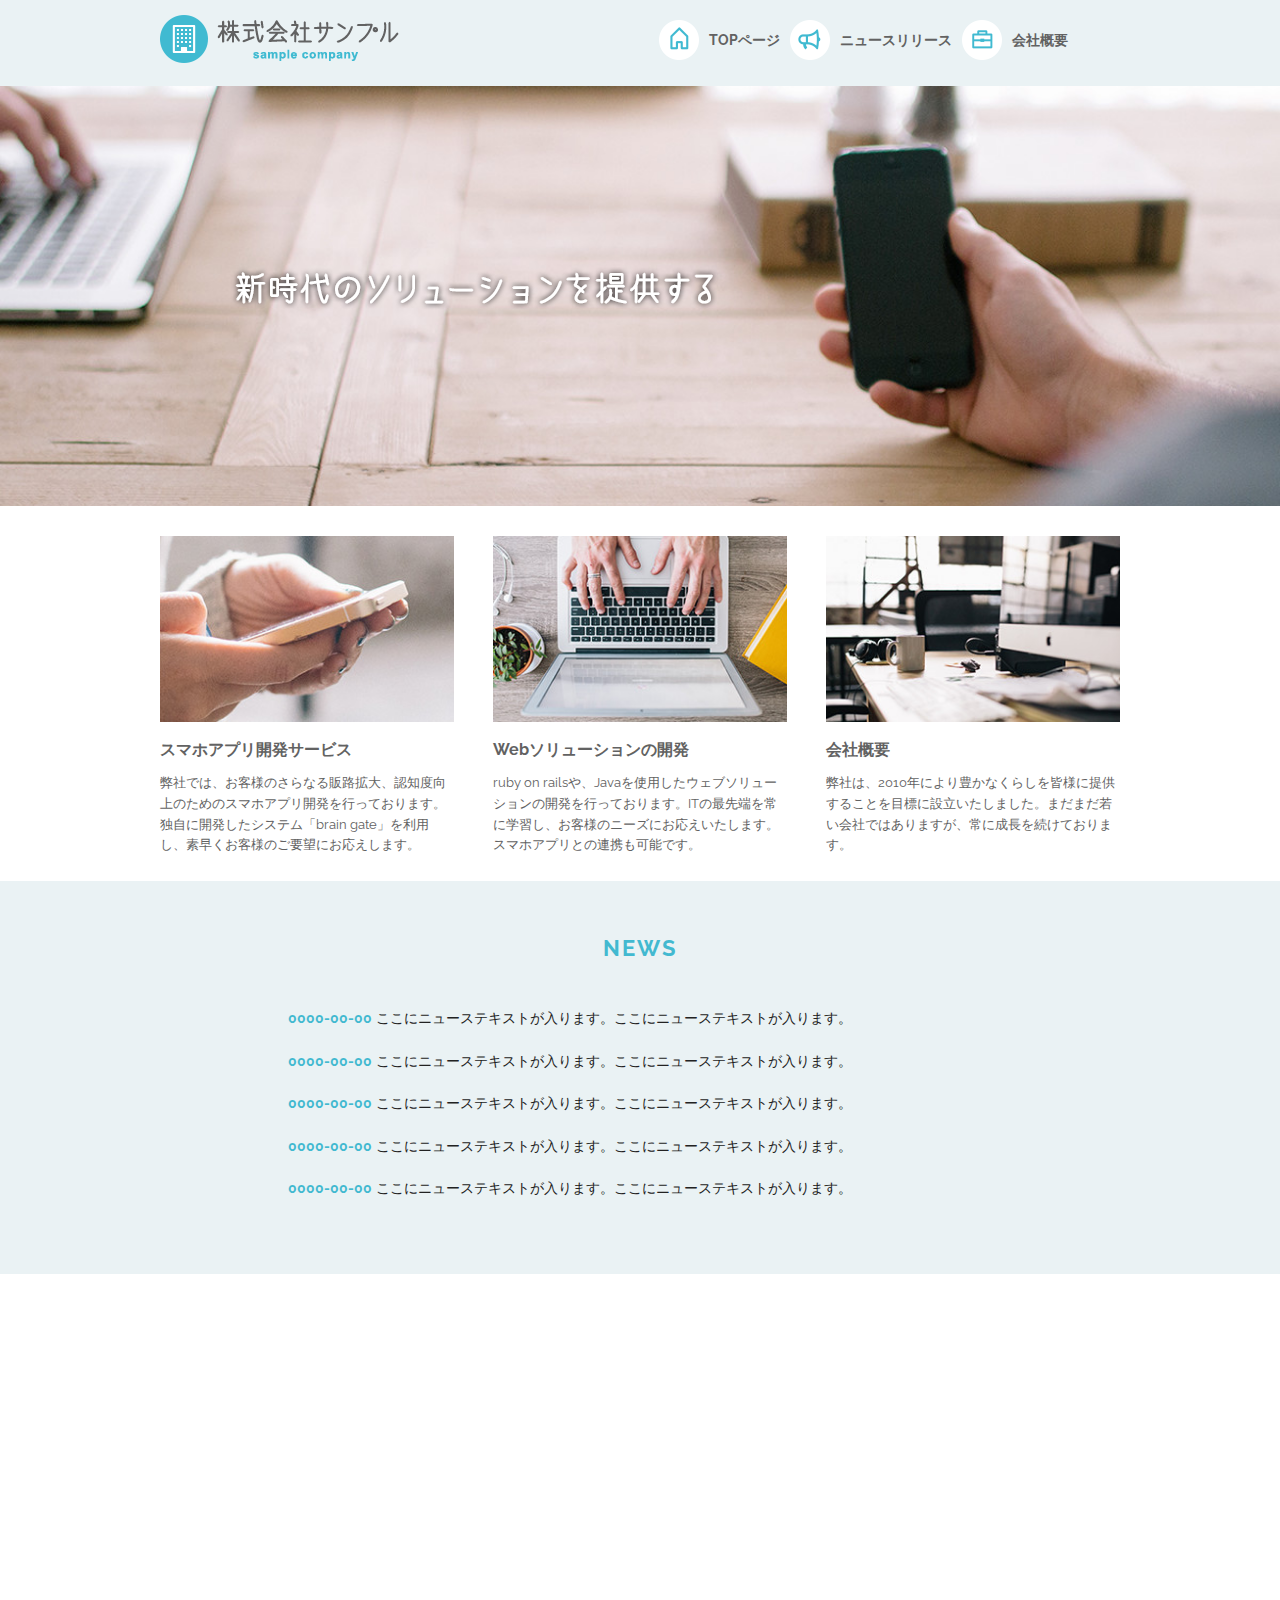
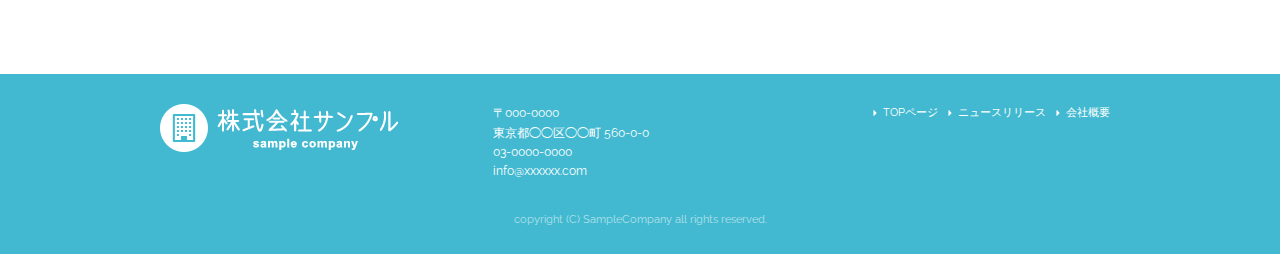
<file: index.html>
<!DOCTYPE html>
<html lang="ja">
<head>

  <!-- Basic Page Needs
  –––––––––––––––––––––––––––––––––––––––––––––––––– -->
  <meta charset="utf-8">
  <title>株式会社サンプル</title>
  <meta name="description" content="">
  <meta name="author" content="">

  <!-- Mobile Specific Metas
  –––––––––––––––––––––––––––––––––––––––––––––––––– -->
  <meta name="viewport" content="width=device-width, initial-scale=1">

  <!-- FONT
  –––––––––––––––––––––––––––––––––––––––––––––––––– -->
  <link href="//fonts.googleapis.com/css?family=Raleway:400,300,600" rel="stylesheet" type="text/css">

  <!-- CSS
  –––––––––––––––––––––––––––––––––––––––––––––––––– -->
  <link rel="stylesheet" href="css/normalize.css">
  <link rel="stylesheet" href="css/skeleton.css">
  <link rel="stylesheet" href="css/sample.css">

  <!-- Favicon
  –––––––––––––––––––––––––––––––––––––––––––––––––– -->
  <link rel="icon" type="image/png" href="images/favicon.png">

</head>
<body>

  <!-- Primary Page Layout
  –––––––––––––––––––––––––––––––––––––––––––––––––– -->
<header>
  <div id="header_in" class="container">
    <div class="row">
      <div class="six columns logo">

        <h1><a href="index.html"><img class="u-max-full-width" src="images/top/logo.png" alt="株式会社サンプル" srcset="images/top/logo@2x.png 2x" /></a></h1>

      </div>
      <div class="six columns navi">

        <div class="sp_navi">
          <img id="sp_navi_btn" class="u-max-full-width" src="images/top/sp_navi.png" alt="sp_navi" srcset="images/top/sp_navi@2x.png 2x" />

          <ul class="sp_navi_li">
            <li><a href="index.html">TOPページ</a></li>
            <li><a href="news.html">ニュースリリース</a></li>
            <li><a href="company.html">会社概要</a></li>
          </ul>
        </div>
        <!-- sp_navi -->

        <div class="pc_navi">

          <ul class="pc_navi_li">
            <li class="navi_toppage"><a href="index.html">TOPページ</a></li>
            <li class="navi_news"><a href="news.html">ニュースリリース</a></li>
            <li class="navi_company"><a href="company.html">会社概要</a></li>
          </ul>

        </div>
        <!-- pc_navi -->

      </div>
    </div>
    <!-- row -->
  </div>
  <!-- header_in -->
</header>


<div id="cover_area">
  <div class="container">

    <div class="row">
      <div class="twelve columns">

        <img class="u-max-full-width" src="images/top/cover_read.png" alt="新時代のソリューションを提供する" srcset="images/top/cover_read@2x.png 2x" />

      </div>
    </div>

  </div>
</div>
<!-- #cover -->



<div id="service_area">

  <div class="container">
    <div class="row">

      <div class="four columns">

        <img class="u-max-full-width" src="images/top/service_01.jpg" alt="スマホアプリ開発サービス" srcset="images/top/service_01@2x.jpg 2x" />

        <div class="service_title">スマホアプリ開発サービス</div>
        <p>弊社では、お客様のさらなる販路拡大、認知度向上のためのスマホアプリ開発を行っております。独自に開発したシステム「brain gate」を利用し、素早くお客様のご要望にお応えします。</p>

      </div><!-- column -->
      <div class="four columns">

        <img class="u-max-full-width" src="images/top/service_02.jpg" alt="Webソリューションの開発" srcset="images/top/service_02@2x.jpg 2x" />

        <div class="service_title">Webソリューションの開発</div>
        <p>ruby on railsや、Javaを使用したウェブソリューションの開発を行っております。ITの最先端を常に学習し、お客様のニーズにお応えいたします。スマホアプリとの連携も可能です。</p>

      </div><!-- column -->
      <div class="four columns">

        <img class="u-max-full-width" src="images/top/service_03.jpg" alt="会社概要" srcset="images/top/service_03@2x.jpg 2x" />

        <div class="service_title">会社概要</div>
        <p>弊社は、2010年により豊かなくらしを皆様に提供することを目標に設立いたしました。まだまだ若い会社ではありますが、常に成長を続けております。</p>

      </div><!-- column -->

    </div>
  </div>

</div>
<!-- #service_area -->

<div id="news_area">

  <div class="container">
    <div class="row">

      <div class="twelve columns">

        <div class="news_title">NEWS</div>

        <ul class="news_lists">
          <li><span>0000-00-00</span> ここにニューステキストが入ります。ここにニューステキストが入ります。</li>
          <li><span>0000-00-00</span> ここにニューステキストが入ります。ここにニューステキストが入ります。</li>
          <li><span>0000-00-00</span> ここにニューステキストが入ります。ここにニューステキストが入ります。</li>
          <li><span>0000-00-00</span> ここにニューステキストが入ります。ここにニューステキストが入ります。</li>
          <li><span>0000-00-00</span> ここにニューステキストが入ります。ここにニューステキストが入ります。</li>
        </ul>

      </div>

    </div>
  </div>

</div>
<!-- #news_area -->

<div id="googlemap_area">


  <script src="http://maps.google.com/maps/api/js?sensor=true"></script>
  <script type="text/javascript">
  function googleMap() {
  var latlng = new google.maps.LatLng(35.6694293,139.7189323);/* 座標 */
  var myOptions = {
  zoom: 16, /*拡大比率*/
  center: latlng,
  scrollwheel: false,
  disableDoubleClickZoom: true,
  draggable: false,
  mapTypeControlOptions: { mapTypeIds: ['style', google.maps.MapTypeId.ROADMAP] }
  };
  var map = new google.maps.Map(document.getElementById('map1'), myOptions);
  /*アイコン設定*/
  var icon = new google.maps.MarkerImage('images/top/pin.png',/*画像url*/
  new google.maps.Size(48,56),/*アイコンサイズ*/
  new google.maps.Point(0,0)/*アイコン位置*/
  );
  var markerOptions = {
  position: latlng,
  map: map,
  icon: icon,
  title: '株式会社サンプル',/*タイトル*/
  animation: google.maps.Animation.DROP/*アニメーション*/
  };
  var marker = new google.maps.Marker(markerOptions);
  /*取得スタイルの貼り付け*/
  var styleOptions = [
  {
  "stylers": [
  { "hue": '#eaf2f4' }
  ]
  }
  ];
  var styledMapOptions = { name: '株式会社サンプル' }/*地図右上のタイトル*/
  var sampleType = new google.maps.StyledMapType(styleOptions, styledMapOptions);
  map.mapTypes.set('style', sampleType);
  map.setMapTypeId('style');
  };
  google.maps.event.addDomListener(window, 'load', function() {
  googleMap();
  });
  </script>
  <div id="map1" style="width:100%; height:400px; margin:0 auto;"></div>


</div>
<!-- #googlemap_area -->

<footer>
  <div class="container">
    <div class="row">
      <div class="four columns sp">
        <img class="u-max-full-width" src="images/top/footer_logo.png" alt="株式会社サンプル" srcset="images/top/footer_logo@2x.png 2x" />
      </div>
      <!-- columns -->
      <div class="four columns foot_address sp">
        〒000-0000<br />
        東京都◯◯区◯◯町 560-0-0<br />
        03-0000-0000<br />
        info@xxxxxx.com
      </div>
      <!-- columns -->
      <div class="four columns">
        <ul class="foot_navi">
          <li><a href="">TOPページ</a></li>
          <li><a href="">ニュースリリース</a></li>
          <li><a href="">会社概要</a></li>
        </ul>
      </div>
      <!-- columns -->
    </div>
    <!-- row -->

    <div class="row">
      <div class="twelve columns sp">
        <p class="copy">copyright (C) SampleCompany all rights reserved.</p>
      </div>
      <!-- columns -->
    </div>
    <!-- row -->
  </div>
</footer>
<!-- //footer -->


<!-- End Document
  –––––––––––––––––––––––––––––––––––––––––––––––––– -->

<script type="text/javascript" src="//ajax.googleapis.com/ajax/libs/jquery/1.10.2/jquery.min.js"></script>

<script>
  $(function(){

    $(document).ready(function(){

      $("#sp_navi_btn").click(function () {
        $(this).next().slideToggle();
      });

    });

  });
</script>


</body>
</html>
</file>
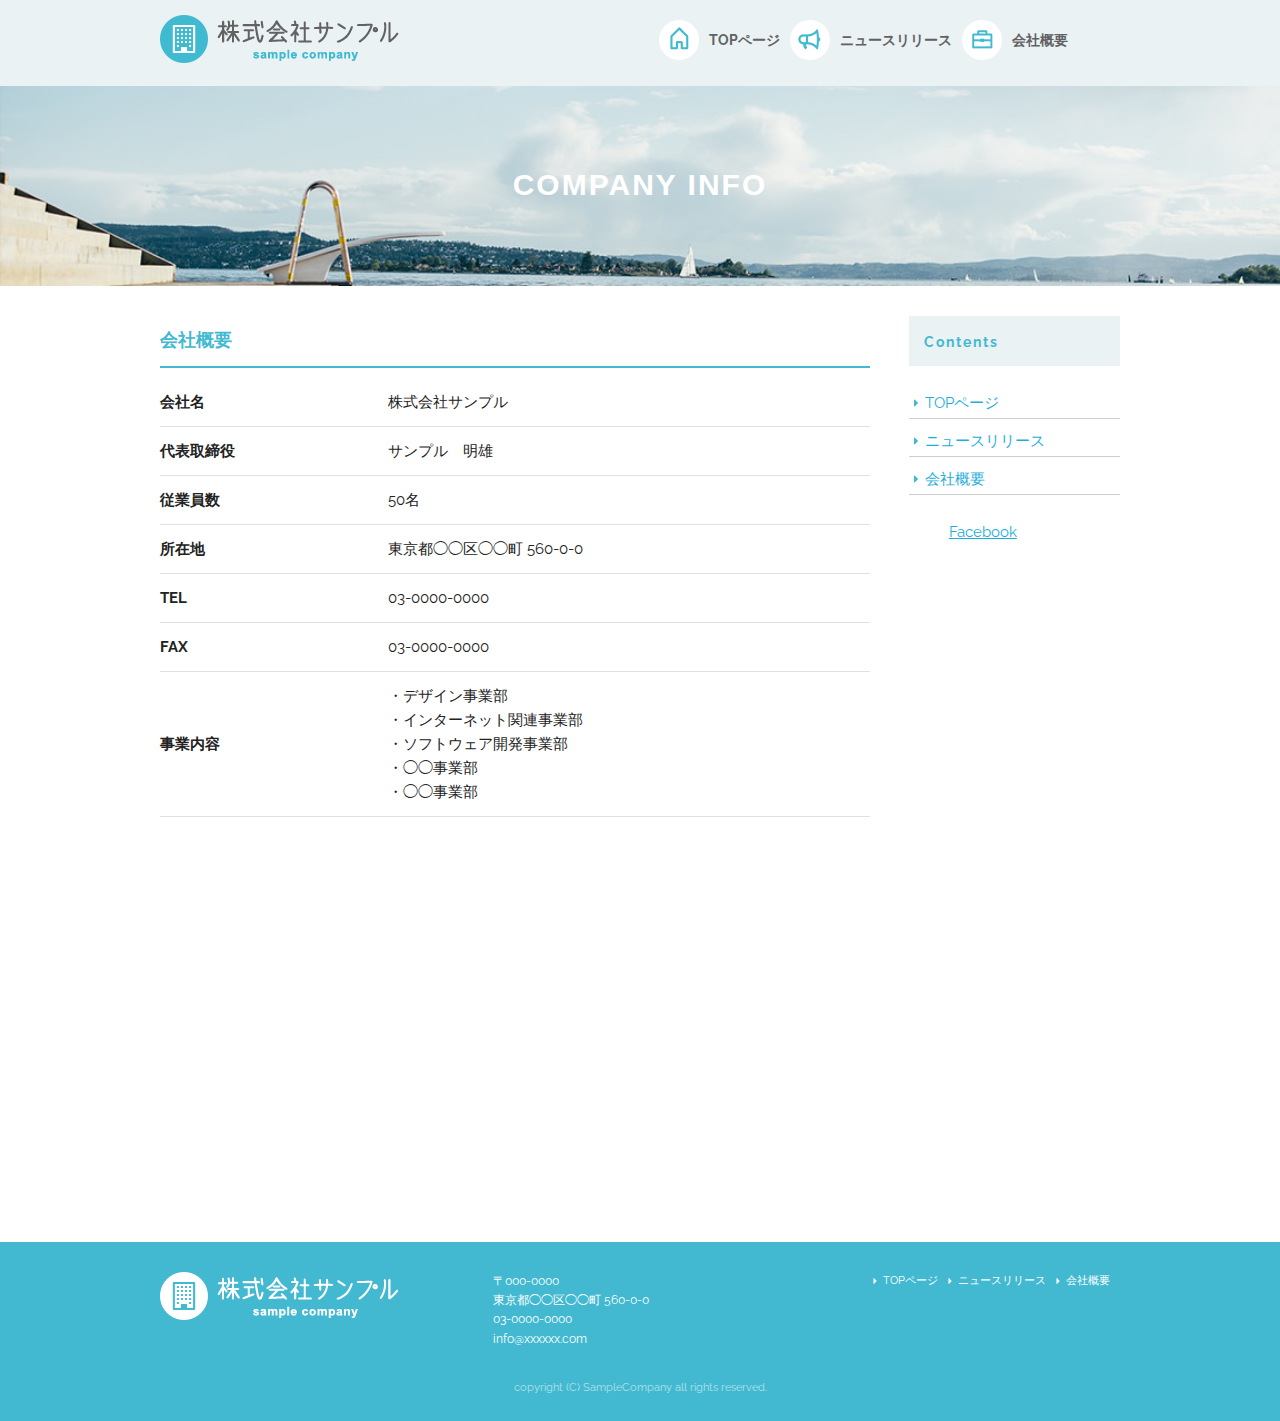
<file: company.html>
<!DOCTYPE html>
<html lang="ja">
<head>

  <!-- Basic Page Needs
  –––––––––––––––––––––––––––––––––––––––––––––––––– -->
  <meta charset="utf-8">
  <title>株式会社サンプル</title>
  <meta name="description" content="">
  <meta name="author" content="">

  <!-- Mobile Specific Metas
  –––––––––––––––––––––––––––––––––––––––––––––––––– -->
  <meta name="viewport" content="width=device-width, initial-scale=1">

  <!-- FONT
  –––––––––––––––––––––––––––––––––––––––––––––––––– -->
  <link href="//fonts.googleapis.com/css?family=Raleway:400,300,600" rel="stylesheet" type="text/css">

  <!-- CSS
  –––––––––––––––––––––––––––––––––––––––––––––––––– -->
  <link rel="stylesheet" href="css/normalize.css">
  <link rel="stylesheet" href="css/skeleton.css">
  <link rel="stylesheet" href="css/sample.css">

  <!-- Favicon
  –––––––––––––––––––––––––––––––––––––––––––––––––– -->
  <link rel="icon" type="image/png" href="images/favicon.png">

</head>
<body>

<div id="fb-root"></div>
<script>(function(d, s, id) {
  var js, fjs = d.getElementsByTagName(s)[0];
  if (d.getElementById(id)) return;
  js = d.createElement(s); js.id = id;
  js.src = "//connect.facebook.net/ja_JP/sdk.js#xfbml=1&version=v2.6";
  fjs.parentNode.insertBefore(js, fjs);
}(document, 'script', 'facebook-jssdk'));</script>




  <!-- Primary Page Layout
  –––––––––––––––––––––––––––––––––––––––––––––––––– -->
<header>
  <div id="header_in" class="container">
    <div class="row">
      <div class="six columns logo">

        <h1><a href="index.html"><img class="u-max-full-width" src="images/top/logo.png" alt="株式会社サンプル" srcset="images/top/logo@2x.png 2x" /></a></h1>

      </div>
      <div class="six columns navi">

        <div class="sp_navi">
          <img id="sp_navi_btn" class="u-max-full-width" src="images/top/sp_navi.png" alt="sp_navi" srcset="images/top/sp_navi@2x.png 2x" />

          <ul class="sp_navi_li">
            <li><a href="index.html">TOPページ</a></li>
            <li><a href="news.html">ニュースリリース</a></li>
            <li><a href="company.html">会社概要</a></li>
          </ul>
        </div>
        <!-- sp_navi -->

        <div class="pc_navi">

          <ul class="pc_navi_li">
            <li class="navi_toppage"><a href="index.html">TOPページ</a></li>
            <li class="navi_news"><a href="news.html">ニュースリリース</a></li>
            <li class="navi_company"><a href="company.html">会社概要</a></li>
          </ul>

        </div>
        <!-- pc_navi -->

      </div>
    </div>
    <!-- row -->
  </div>
  <!-- header_in -->
</header>
<article>
<!--sub cover-->

<div id="sub_cover_area">
  <div class="container">

    <div class="row">
      <div class="twelve columns">
       <h2>COMPANY INFO</h2>
      </div>
    </div>

  </div>
</div>
<!-- #sub cover -->


<!-- second_page_area -->
<div id="second_page_area">

  <div class="container">
    <div class="row">

      <div class="nine columns">

        <div class="section">

        <div class="section_title">会社概要</div>
        
            <table class="u-full-width">
              <tr>
                <th>会社名</th>
                <td>株式会社サンプル</td>
              </tr>
              <tr>
                <th>代表取締役</th>
                <td>サンプル　明雄</td>
              </tr>
              <tr>
                <th>従業員数</th>
                <td>50名</td>
              </tr>
              <tr>
                <th>所在地</th>
                <td>東京都◯◯区◯◯町 560-0-0</td>
              </tr>
              <tr>
                <th>TEL</th>
                <td>03-0000-0000</td>
              </tr>
              <tr>
                <th>FAX</th>
                <td>03-0000-0000</td>
              </tr>
              <tr>
                <th>事業内容</th>
                <td>
                  ・デザイン事業部<br />
                  ・インターネット関連事業部<br />
                  ・ソフトウェア開発事業部<br />
                  ・◯◯事業部<br />
                  ・◯◯事業部
                </td>
              </tr>
            </table>
        
      </div><!-- section -->
      </div><!-- column -->
      
    
     <div class="three columns">

        <div class="side_menu"><p>Contents</p>

        <ul class="side_lists">
          <li><a href="index.html">TOPページ</a></li>
          <li><a href="news.html">ニュースリリース</a></li>
          <li><a href="company.html">会社概要</a></li>

        </ul>
       </div>

      
      <div class="facebook_area">
        
<div class="fb-page" data-href="https://www.facebook.com/facebook" data-tabs="timeline" data-small-header="false" data-adapt-container-width="true" data-hide-cover="false" data-show-facepile="true"><div class="fb-xfbml-parse-ignore"><blockquote cite="https://www.facebook.com/facebook"><a href="https://www.facebook.com/facebook">Facebook</a></blockquote></div></div>        


        
      </div>










      </div>



    </div>
  </div>

</div>
</article>
<!-- #news_area -->

<div id="googlemap_area">


  <script src="http://maps.google.com/maps/api/js?sensor=true"></script>
  <script type="text/javascript">
  function googleMap() {
  var latlng = new google.maps.LatLng(35.6694293,139.7189323);/* 座標 */
  var myOptions = {
  zoom: 16, /*拡大比率*/
  center: latlng,
  scrollwheel: false,
  disableDoubleClickZoom: true,
  draggable: false,
  mapTypeControlOptions: { mapTypeIds: ['style', google.maps.MapTypeId.ROADMAP] }
  };
  var map = new google.maps.Map(document.getElementById('map1'), myOptions);
  /*アイコン設定*/
  var icon = new google.maps.MarkerImage('images/top/pin.png',/*画像url*/
  new google.maps.Size(48,56),/*アイコンサイズ*/
  new google.maps.Point(0,0)/*アイコン位置*/
  );
  var markerOptions = {
  position: latlng,
  map: map,
  icon: icon,
  title: '株式会社サンプル',/*タイトル*/
  animation: google.maps.Animation.DROP/*アニメーション*/
  };
  var marker = new google.maps.Marker(markerOptions);
  /*取得スタイルの貼り付け*/
  var styleOptions = [
  {
  "stylers": [
  { "hue": '#eaf2f4' }
  ]
  }
  ];
  var styledMapOptions = { name: '株式会社サンプル' }/*地図右上のタイトル*/
  var sampleType = new google.maps.StyledMapType(styleOptions, styledMapOptions);
  map.mapTypes.set('style', sampleType);
  map.setMapTypeId('style');
  };
  google.maps.event.addDomListener(window, 'load', function() {
  googleMap();
  });
  </script>
  <div id="map1" style="width:100%; height:400px; margin:0 auto;"></div>


</div>
<!-- #googlemap_area -->

<footer>
  <div class="container">
    <div class="row">
      <div class="four columns sp">
        <img class="u-max-full-width" src="images/top/footer_logo.png" alt="株式会社サンプル" srcset="images/top/footer_logo@2x.png 2x" />
      </div>
      <!-- columns -->
      <div class="four columns foot_address sp">
        〒000-0000<br />
        東京都◯◯区◯◯町 560-0-0<br />
        03-0000-0000<br />
        info@xxxxxx.com
      </div>
      <!-- columns -->
      <div class="four columns">
        <ul class="foot_navi">
          <li><a href="">TOPページ</a></li>
          <li><a href="">ニュースリリース</a></li>
          <li><a href="">会社概要</a></li>
        </ul>
      </div>
      <!-- columns -->
    </div>
    <!-- row -->

    <div class="row">
      <div class="twelve columns sp">
        <p class="copy">copyright (C) SampleCompany all rights reserved.</p>
      </div>
      <!-- columns -->
    </div>
    <!-- row -->
  </div>
</footer>
<!-- //footer -->


<!-- End Document
  –––––––––––––––––––––––––––––––––––––––––––––––––– -->

<script type="text/javascript" src="//ajax.googleapis.com/ajax/libs/jquery/1.10.2/jquery.min.js"></script>

<script>
  $(function(){

    $(document).ready(function(){

      $("#sp_navi_btn").click(function () {
        $(this).next().slideToggle();
      });

    });

  });
</script>




</body>
</html>
</file>
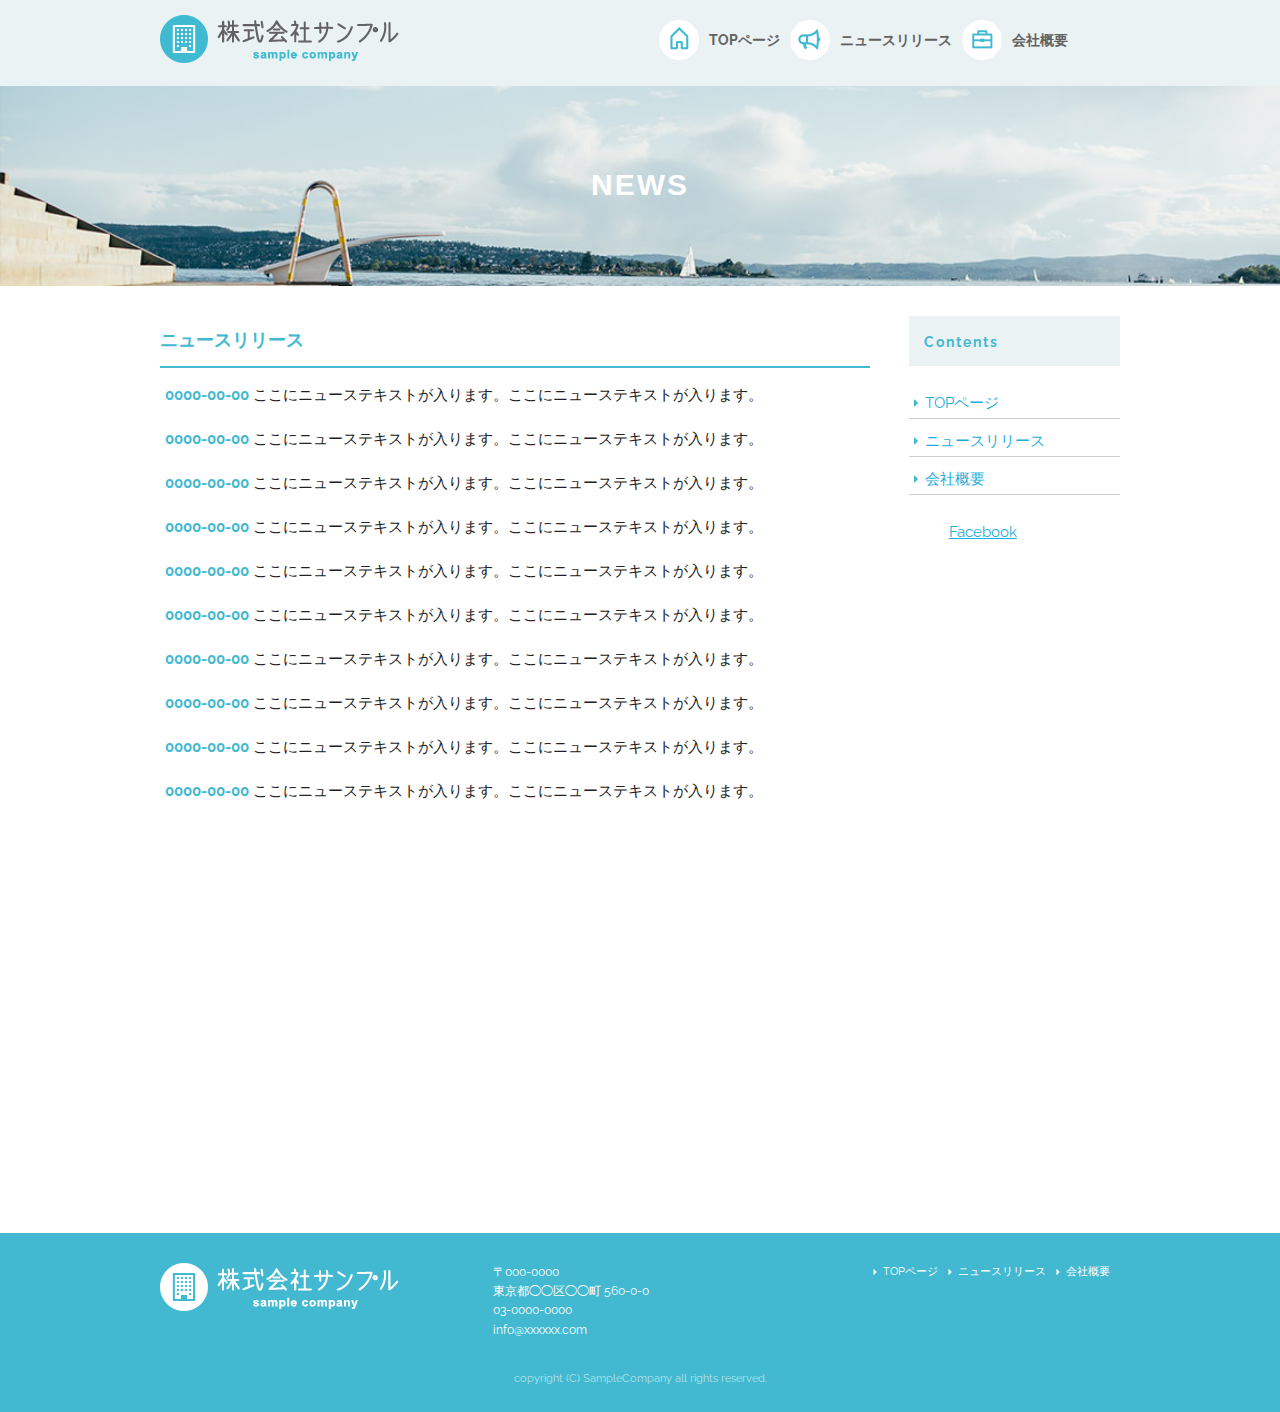
<file: news.html>
<!DOCTYPE html>
<html lang="ja">
<head>

  <!-- Basic Page Needs
  –––––––––––––––––––––––––––––––––––––––––––––––––– -->
  <meta charset="utf-8">
  <title>株式会社サンプル</title>
  <meta name="description" content="">
  <meta name="author" content="">

  <!-- Mobile Specific Metas
  –––––––––––––––––––––––––––––––––––––––––––––––––– -->
  <meta name="viewport" content="width=device-width, initial-scale=1">

  <!-- FONT
  –––––––––––––––––––––––––––––––––––––––––––––––––– -->
  <link href="//fonts.googleapis.com/css?family=Raleway:400,300,600" rel="stylesheet" type="text/css">

  <!-- CSS
  –––––––––––––––––––––––––––––––––––––––––––––––––– -->
  <link rel="stylesheet" href="css/normalize.css">
  <link rel="stylesheet" href="css/skeleton.css">
  <link rel="stylesheet" href="css/sample.css">

  <!-- Favicon
  –––––––––––––––––––––––––––––––––––––––––––––––––– -->
  <link rel="icon" type="image/png" href="images/favicon.png">

</head>
<body>

<div id="fb-root"></div>
<script>(function(d, s, id) {
  var js, fjs = d.getElementsByTagName(s)[0];
  if (d.getElementById(id)) return;
  js = d.createElement(s); js.id = id;
  js.src = "//connect.facebook.net/ja_JP/sdk.js#xfbml=1&version=v2.6";
  fjs.parentNode.insertBefore(js, fjs);
}(document, 'script', 'facebook-jssdk'));</script>




  <!-- Primary Page Layout
  –––––––––––––––––––––––––––––––––––––––––––––––––– -->
<header>
  <div id="header_in" class="container">
    <div class="row">
      <div class="six columns logo">

        <h1><a href="index.html"><img class="u-max-full-width" src="images/top/logo.png" alt="株式会社サンプル" srcset="images/top/logo@2x.png 2x" /></a></h1>

      </div>
      <div class="six columns navi">

        <div class="sp_navi">
          <img id="sp_navi_btn" class="u-max-full-width" src="images/top/sp_navi.png" alt="sp_navi" srcset="images/top/sp_navi@2x.png 2x" />

          <ul class="sp_navi_li">
            <li><a href="index.html">TOPページ</a></li>
            <li><a href="news.html">ニュースリリース</a></li>
            <li><a href="company.html">会社概要</a></li>
          </ul>
        </div>
        <!-- sp_navi -->

        <div class="pc_navi">

          <ul class="pc_navi_li">
            <li class="navi_toppage"><a href="index.html">TOPページ</a></li>
            <li class="navi_news"><a href="news.html">ニュースリリース</a></li>
            <li class="navi_company"><a href="company.html">会社概要</a></li>
          </ul>

        </div>
        <!-- pc_navi -->

      </div>
    </div>
    <!-- row -->
  </div>
  <!-- header_in -->
</header>
<article>
<!--sub cover-->

<div id="sub_cover_area">
  <div class="container">

    <div class="row">
      <div class="twelve columns">
       <h2>NEWS</h2>
      </div>
    </div>

  </div>
</div>
<!-- #sub cover -->


<!-- second_page_area -->
<div id="second_page_area">

  <div class="container">
    <div class="row">

      <div class="nine columns">

        <div class="section">

        <div class="section_title">ニュースリリース</div>
        
         <ul class="news_lists">
         <li><span>0000-00-00</span> ここにニューステキストが入ります。ここにニューステキストが入ります。</li>
          <li><span>0000-00-00</span> ここにニューステキストが入ります。ここにニューステキストが入ります。</li>
          <li><span>0000-00-00</span> ここにニューステキストが入ります。ここにニューステキストが入ります。</li>
          <li><span>0000-00-00</span> ここにニューステキストが入ります。ここにニューステキストが入ります。</li>
          <li><span>0000-00-00</span> ここにニューステキストが入ります。ここにニューステキストが入ります。</li>           
          <li><span>0000-00-00</span> ここにニューステキストが入ります。ここにニューステキストが入ります。</li>
          <li><span>0000-00-00</span> ここにニューステキストが入ります。ここにニューステキストが入ります。</li>
          <li><span>0000-00-00</span> ここにニューステキストが入ります。ここにニューステキストが入ります。</li>
          <li><span>0000-00-00</span> ここにニューステキストが入ります。ここにニューステキストが入ります。</li>
          <li><span>0000-00-00</span> ここにニューステキストが入ります。ここにニューステキストが入ります。</li>
        </ul>
        
      </div><!-- section -->
      </div><!-- column -->
      
    
     <div class="three columns">

        <div class="side_menu"><p>Contents</p>

        <ul class="side_lists">
          <li><a href="index.html">TOPページ</a></li>
          <li><a href="news.html">ニュースリリース</a></li>
          <li><a href="company.html">会社概要</a></li>

        </ul>
       </div>

      
      <div class="facebook_area">
        
<div class="fb-page" data-href="https://www.facebook.com/facebook" data-tabs="timeline" data-small-header="false" data-adapt-container-width="true" data-hide-cover="false" data-show-facepile="true"><div class="fb-xfbml-parse-ignore"><blockquote cite="https://www.facebook.com/facebook"><a href="https://www.facebook.com/facebook">Facebook</a></blockquote></div></div>        


        
      </div>










      </div>



    </div>
  </div>

</div>
</article>
<!-- #news_area -->

<div id="googlemap_area">


  <script src="http://maps.google.com/maps/api/js?sensor=true"></script>
  <script type="text/javascript">
  function googleMap() {
  var latlng = new google.maps.LatLng(35.6694293,139.7189323);/* 座標 */
  var myOptions = {
  zoom: 16, /*拡大比率*/
  center: latlng,
  scrollwheel: false,
  disableDoubleClickZoom: true,
  draggable: false,
  mapTypeControlOptions: { mapTypeIds: ['style', google.maps.MapTypeId.ROADMAP] }
  };
  var map = new google.maps.Map(document.getElementById('map1'), myOptions);
  /*アイコン設定*/
  var icon = new google.maps.MarkerImage('images/top/pin.png',/*画像url*/
  new google.maps.Size(48,56),/*アイコンサイズ*/
  new google.maps.Point(0,0)/*アイコン位置*/
  );
  var markerOptions = {
  position: latlng,
  map: map,
  icon: icon,
  title: '株式会社サンプル',/*タイトル*/
  animation: google.maps.Animation.DROP/*アニメーション*/
  };
  var marker = new google.maps.Marker(markerOptions);
  /*取得スタイルの貼り付け*/
  var styleOptions = [
  {
  "stylers": [
  { "hue": '#eaf2f4' }
  ]
  }
  ];
  var styledMapOptions = { name: '株式会社サンプル' }/*地図右上のタイトル*/
  var sampleType = new google.maps.StyledMapType(styleOptions, styledMapOptions);
  map.mapTypes.set('style', sampleType);
  map.setMapTypeId('style');
  };
  google.maps.event.addDomListener(window, 'load', function() {
  googleMap();
  });
  </script>
  <div id="map1" style="width:100%; height:400px; margin:0 auto;"></div>


</div>
<!-- #googlemap_area -->

<footer>
  <div class="container">
    <div class="row">
      <div class="four columns sp">
        <img class="u-max-full-width" src="images/top/footer_logo.png" alt="株式会社サンプル" srcset="images/top/footer_logo@2x.png 2x" />
      </div>
      <!-- columns -->
      <div class="four columns foot_address sp">
        〒000-0000<br />
        東京都◯◯区◯◯町 560-0-0<br />
        03-0000-0000<br />
        info@xxxxxx.com
      </div>
      <!-- columns -->
      <div class="four columns">
        <ul class="foot_navi">
          <li><a href="">TOPページ</a></li>
          <li><a href="">ニュースリリース</a></li>
          <li><a href="">会社概要</a></li>
        </ul>
      </div>
      <!-- columns -->
    </div>
    <!-- row -->

    <div class="row">
      <div class="twelve columns sp">
        <p class="copy">copyright (C) SampleCompany all rights reserved.</p>
      </div>
      <!-- columns -->
    </div>
    <!-- row -->
  </div>
</footer>
<!-- //footer -->


<!-- End Document
  –––––––––––––––––––––––––––––––––––––––––––––––––– -->

<script type="text/javascript" src="//ajax.googleapis.com/ajax/libs/jquery/1.10.2/jquery.min.js"></script>

<script>
  $(function(){

    $(document).ready(function(){

      $("#sp_navi_btn").click(function () {
        $(this).next().slideToggle();
      });

    });

  });
</script>




</body>
</html>
</file>
<file: css/skeleton.css>
/*
* Skeleton V2.0.4
* Copyright 2014, Dave Gamache
* www.getskeleton.com
* Free to use under the MIT license.
* http://www.opensource.org/licenses/mit-license.php
* 12/29/2014
*/


/* Table of contents
––––––––––––––––––––––––––––––––––––––––––––––––––
- Grid
- Base Styles
- Typography
- Links
- Buttons
- Forms
- Lists
- Code
- Tables
- Spacing
- Utilities
- Clearing
- Media Queries
*/


/* Grid
–––––––––––––––––––––––––––––––––––––––––––––––––– */
.container {
  position: relative;
  width: 100%;
  max-width: 960px;
  margin: 0 auto;
  padding: 0 20px;
  box-sizing: border-box; }
.column,
.columns {
  width: 100%;
  float: left;
  box-sizing: border-box; }

/* For devices larger than 400px */
@media (min-width: 400px) {
  .container {
    width: 85%;
    padding: 0; }
}

/* For devices larger than 550px */
@media (min-width: 550px) {
  .container {
    width: 80%; }
  .column,
  .columns {
    margin-left: 4%; }
  .column:first-child,
  .columns:first-child {
    margin-left: 0; }

  .one.column,
  .one.columns                    { width: 4.66666666667%; }
  .two.columns                    { width: 13.3333333333%; }
  .three.columns                  { width: 22%;            }
  .four.columns                   { width: 30.6666666667%; }
  .five.columns                   { width: 39.3333333333%; }
  .six.columns                    { width: 48%;            }
  .seven.columns                  { width: 56.6666666667%; }
  .eight.columns                  { width: 65.3333333333%; }
  .nine.columns                   { width: 74.0%;          }
  .ten.columns                    { width: 82.6666666667%; }
  .eleven.columns                 { width: 91.3333333333%; }
  .twelve.columns                 { width: 100%; margin-left: 0; }

  .one-third.column               { width: 30.6666666667%; }
  .two-thirds.column              { width: 65.3333333333%; }

  .one-half.column                { width: 48%; }

  /* Offsets */
  .offset-by-one.column,
  .offset-by-one.columns          { margin-left: 8.66666666667%; }
  .offset-by-two.column,
  .offset-by-two.columns          { margin-left: 17.3333333333%; }
  .offset-by-three.column,
  .offset-by-three.columns        { margin-left: 26%;            }
  .offset-by-four.column,
  .offset-by-four.columns         { margin-left: 34.6666666667%; }
  .offset-by-five.column,
  .offset-by-five.columns         { margin-left: 43.3333333333%; }
  .offset-by-six.column,
  .offset-by-six.columns          { margin-left: 52%;            }
  .offset-by-seven.column,
  .offset-by-seven.columns        { margin-left: 60.6666666667%; }
  .offset-by-eight.column,
  .offset-by-eight.columns        { margin-left: 69.3333333333%; }
  .offset-by-nine.column,
  .offset-by-nine.columns         { margin-left: 78.0%;          }
  .offset-by-ten.column,
  .offset-by-ten.columns          { margin-left: 86.6666666667%; }
  .offset-by-eleven.column,
  .offset-by-eleven.columns       { margin-left: 95.3333333333%; }

  .offset-by-one-third.column,
  .offset-by-one-third.columns    { margin-left: 34.6666666667%; }
  .offset-by-two-thirds.column,
  .offset-by-two-thirds.columns   { margin-left: 69.3333333333%; }

  .offset-by-one-half.column,
  .offset-by-one-half.columns     { margin-left: 52%; }

}


/* Base Styles
–––––––––––––––––––––––––––––––––––––––––––––––––– */
/* NOTE
html is set to 62.5% so that all the REM measurements throughout Skeleton
are based on 10px sizing. So basically 1.5rem = 15px :) */
html {
  font-size: 62.5%; }
body {
  font-size: 1.5em; /* currently ems cause chrome bug misinterpreting rems on body element */
  line-height: 1.6;
  font-weight: 400;
  font-family: "Raleway", "HelveticaNeue", "Helvetica Neue", Helvetica, Arial, sans-serif;
  color: #222; }


/* Typography
–––––––––––––––––––––––––––––––––––––––––––––––––– */
h1, h2, h3, h4, h5, h6 {
  margin-top: 0;
  margin-bottom: 2rem;
  font-weight: 300; }
h1 { font-size: 4.0rem; line-height: 1.2;  letter-spacing: -.1rem;}
h2 { font-size: 3.6rem; line-height: 1.25; letter-spacing: -.1rem; }
h3 { font-size: 3.0rem; line-height: 1.3;  letter-spacing: -.1rem; }
h4 { font-size: 2.4rem; line-height: 1.35; letter-spacing: -.08rem; }
h5 { font-size: 1.8rem; line-height: 1.5;  letter-spacing: -.05rem; }
h6 { font-size: 1.5rem; line-height: 1.6;  letter-spacing: 0; }

/* Larger than phablet */
@media (min-width: 550px) {
  h1 { font-size: 5.0rem; }
  h2 { font-size: 4.2rem; }
  h3 { font-size: 3.6rem; }
  h4 { font-size: 3.0rem; }
  h5 { font-size: 2.4rem; }
  h6 { font-size: 1.5rem; }
}

p {
  margin-top: 0; }


/* Links
–––––––––––––––––––––––––––––––––––––––––––––––––– */
a {
  color: #1EAEDB; }
a:hover {
  color: #0FA0CE; }


/* Buttons
–––––––––––––––––––––––––––––––––––––––––––––––––– */
.button,
button,
input[type="submit"],
input[type="reset"],
input[type="button"] {
  display: inline-block;
  height: 38px;
  padding: 0 30px;
  color: #555;
  text-align: center;
  font-size: 11px;
  font-weight: 600;
  line-height: 38px;
  letter-spacing: .1rem;
  text-transform: uppercase;
  text-decoration: none;
  white-space: nowrap;
  background-color: transparent;
  border-radius: 4px;
  border: 1px solid #bbb;
  cursor: pointer;
  box-sizing: border-box; }
.button:hover,
button:hover,
input[type="submit"]:hover,
input[type="reset"]:hover,
input[type="button"]:hover,
.button:focus,
button:focus,
input[type="submit"]:focus,
input[type="reset"]:focus,
input[type="button"]:focus {
  color: #333;
  border-color: #888;
  outline: 0; }
.button.button-primary,
button.button-primary,
input[type="submit"].button-primary,
input[type="reset"].button-primary,
input[type="button"].button-primary {
  color: #FFF;
  background-color: #33C3F0;
  border-color: #33C3F0; }
.button.button-primary:hover,
button.button-primary:hover,
input[type="submit"].button-primary:hover,
input[type="reset"].button-primary:hover,
input[type="button"].button-primary:hover,
.button.button-primary:focus,
button.button-primary:focus,
input[type="submit"].button-primary:focus,
input[type="reset"].button-primary:focus,
input[type="button"].button-primary:focus {
  color: #FFF;
  background-color: #1EAEDB;
  border-color: #1EAEDB; }


/* Forms
–––––––––––––––––––––––––––––––––––––––––––––––––– */
input[type="email"],
input[type="number"],
input[type="search"],
input[type="text"],
input[type="tel"],
input[type="url"],
input[type="password"],
textarea,
select {
  height: 38px;
  padding: 6px 10px; /* The 6px vertically centers text on FF, ignored by Webkit */
  background-color: #fff;
  border: 1px solid #D1D1D1;
  border-radius: 4px;
  box-shadow: none;
  box-sizing: border-box; }
/* Removes awkward default styles on some inputs for iOS */
input[type="email"],
input[type="number"],
input[type="search"],
input[type="text"],
input[type="tel"],
input[type="url"],
input[type="password"],
textarea {
  -webkit-appearance: none;
     -moz-appearance: none;
          appearance: none; }
textarea {
  min-height: 65px;
  padding-top: 6px;
  padding-bottom: 6px; }
input[type="email"]:focus,
input[type="number"]:focus,
input[type="search"]:focus,
input[type="text"]:focus,
input[type="tel"]:focus,
input[type="url"]:focus,
input[type="password"]:focus,
textarea:focus,
select:focus {
  border: 1px solid #33C3F0;
  outline: 0; }
label,
legend {
  display: block;
  margin-bottom: .5rem;
  font-weight: 600; }
fieldset {
  padding: 0;
  border-width: 0; }
input[type="checkbox"],
input[type="radio"] {
  display: inline; }
label > .label-body {
  display: inline-block;
  margin-left: .5rem;
  font-weight: normal; }


/* Lists
–––––––––––––––––––––––––––––––––––––––––––––––––– */
ul {
  list-style: circle inside; }
ol {
  list-style: decimal inside; }
ol, ul {
  padding-left: 0;
  margin-top: 0; }
ul ul,
ul ol,
ol ol,
ol ul {
  margin: 1.5rem 0 1.5rem 3rem;
  font-size: 90%; }
li {
  margin-bottom: 1rem; }


/* Code
–––––––––––––––––––––––––––––––––––––––––––––––––– */
code {
  padding: .2rem .5rem;
  margin: 0 .2rem;
  font-size: 90%;
  white-space: nowrap;
  background: #F1F1F1;
  border: 1px solid #E1E1E1;
  border-radius: 4px; }
pre > code {
  display: block;
  padding: 1rem 1.5rem;
  white-space: pre; }


/* Tables
–––––––––––––––––––––––––––––––––––––––––––––––––– */
th,
td {
  padding: 12px 15px;
  text-align: left;
  border-bottom: 1px solid #E1E1E1; }
th:first-child,
td:first-child {
  padding-left: 0; }
th:last-child,
td:last-child {
  padding-right: 0; }


/* Spacing
–––––––––––––––––––––––––––––––––––––––––––––––––– */
button,
.button {
  margin-bottom: 1rem; }
input,
textarea,
select,
fieldset {
  margin-bottom: 1.5rem; }
pre,
blockquote,
dl,
figure,
table,
p,
ul,
ol,
form {
  margin-bottom: 2.5rem; }


/* Utilities
–––––––––––––––––––––––––––––––––––––––––––––––––– */
.u-full-width {
  width: 100%;
  box-sizing: border-box; }
.u-max-full-width {
  max-width: 100%;
  box-sizing: border-box; }
.u-pull-right {
  float: right; }
.u-pull-left {
  float: left; }


/* Misc
–––––––––––––––––––––––––––––––––––––––––––––––––– */
hr {
  margin-top: 3rem;
  margin-bottom: 3.5rem;
  border-width: 0;
  border-top: 1px solid #E1E1E1; }


/* Clearing
–––––––––––––––––––––––––––––––––––––––––––––––––– */

/* Self Clearing Goodness */
.container:after,
.row:after,
.u-cf {
  content: "";
  display: table;
  clear: both; }


/* Media Queries
–––––––––––––––––––––––––––––––––––––––––––––––––– */
/*
Note: The best way to structure the use of media queries is to create the queries
near the relevant code. For example, if you wanted to change the styles for buttons
on small devices, paste the mobile query code up in the buttons section and style it
there.
*/


/* Larger than mobile */
@media (min-width: 400px) {}

/* Larger than phablet (also point when grid becomes active) */
@media (min-width: 550px) {}

/* Larger than tablet */
@media (min-width: 750px) {}

/* Larger than desktop */
@media (min-width: 1000px) {}

/* Larger than Desktop HD */
@media (min-width: 1200px) {}
</file>
<file: css/sample.css>
@charset "UTF-8";
html {
  font-size: 62.5%; }

/**************************************/
header {
  background: #eaf2f4; }
  header #header_in {
    padding-top: 10px;
    padding-bottom: 4px; }
  @media (max-width: 550px) {
    header .logo {
      width: 190px; }
    header .navi {
      width: 40px;
      float: right; } }
  header .sp_navi_li {
    width: 180px;
    position: absolute;
    top: 50px;
    right: 2%;
    border: 1px solid #eee;
    background: white;
    margin: 0;
    padding: 0;
    display: none;
    z-index: 100; }
    header .sp_navi_li li {
      list-style: none;
      margin: 0;
      padding: 0; }
      header .sp_navi_li li a {
        display: block;
        padding: 10px 8px;
        border-bottom: 1px solid #eee;
        font-size: 14px;
        text-decoration: none; }
  @media (min-width: 550px) {
    header .sp_navi {
      display: none; }
    header #header_in {
      padding: 15px 0 10px 0; }
    header .pc_navi_li {
      margin: 0;
      padding: 0; }
      header .pc_navi_li li {
        list-style: none;
        margin: 5px 0 0 0;
        padding: 0; }
        header .pc_navi_li li a {
          color: #626262;
          text-decoration: none;
          font-weight: bold;
          font-size: 14px;
          font-size: 1.4rem;
          float: left;
          padding-right: 10px; }
        header .pc_navi_li li a:hover {
          color: #42b9d0; }
      header .pc_navi_li li.navi_toppage a {
        background-repeat: no-repeat;
        display: inline-block;
        line-height: 40px;
        padding-left: 50px;
        background-image: url("../images/top/navi_top.png");
        background-size: 40px 40px; } }
    @media screen and (min-width: 550px) and (-webkit-min-device-pixel-ratio: 2), (min-width: 550px) and (min-resolution: 2dppx) {
      header .pc_navi_li li.navi_toppage a {
        background-image: url("../images/top/navi_top@2x.png"); } }
  @media (min-width: 550px) {
      header .pc_navi_li li.navi_news a {
        background-repeat: no-repeat;
        display: inline-block;
        line-height: 40px;
        padding-left: 50px;
        background-image: url("../images/top/navi_news.png");
        background-size: 40px 40px; } }
    @media screen and (min-width: 550px) and (-webkit-min-device-pixel-ratio: 2), (min-width: 550px) and (min-resolution: 2dppx) {
      header .pc_navi_li li.navi_news a {
        background-image: url("../images/top/navi_news@2x.png"); } }
  @media (min-width: 550px) {
      header .pc_navi_li li.navi_company a {
        background-repeat: no-repeat;
        display: inline-block;
        line-height: 40px;
        padding-left: 50px;
        background-image: url("../images/top/navi_company.png");
        background-size: 40px 40px; } }
    @media screen and (min-width: 550px) and (-webkit-min-device-pixel-ratio: 2), (min-width: 550px) and (min-resolution: 2dppx) {
      header .pc_navi_li li.navi_company a {
        background-image: url("../images/top/navi_company@2x.png"); } }

  @media (max-width: 550px) {
    header .pc_navi {
      display: none; } }

#cover_area {
  text-align: center;
  padding: 80px 0;
  background-image: url("../images/top/cover.jpg");
  background-size: cover; }
  @media screen and (-webkit-min-device-pixel-ratio: 2), (min-resolution: 2dppx) {
    #cover_area {
      background-image: url("../images/top/cover@2x.jpg"); } }
  @media (min-width: 550px) {
    #cover_area {
      text-align: left;
      height: 420px;
      padding: 0; }
      #cover_area img {
        margin-top: 180px;
        margin-left: 70px; } }

#sub_cover_area {
  background-image: url("../images/news/sub_cover.jpg");
  background-size: cover; }
  #sub_cover_area h2 {
    text-align: center;
    padding: 40px;
    color: white;
    font-size: 1.5rem;
    font-weight: bold;
    margin: 0;
    letter-spacing: 0.2rem;
    font-family: "ヒラギノ角ゴ Pro W3", "Hiragino Kaku Gothic Pro", メイリオ, Verdana, "ＭＳ Ｐゴシック", sans-serif; }
  @media screen and (-webkit-min-device-pixel-ratio: 2), (min-resolution: 2dppx) {
    #sub_cover_area {
      background-image: url("../images/news/sub_cover@2x.jpg"); } }
  @media (min-width: 550px) {
    #sub_cover_area {
      height: 200px; }
      #sub_cover_area h2 {
        padding-top: 80px;
        text-align: center;
        color: white;
        font-size: 32px;
        font-size: 3rem;
        font-weight: bold;
        margin: 0;
        letter-spacing: 0.2rem;
        font-family: "ヒラギノ角ゴ Pro W3", "Hiragino Kaku Gothic Pro", メイリオ, Verdana, "ＭＳ Ｐゴシック", sans-serif; } }

#service_area {
  padding-top: 20px; }
  @media (min-width: 550px) {
    #service_area {
      padding-top: 30px; } }
  #service_area .columns {
    color: #626262; }
    #service_area .columns .service_title {
      font-size: 18px;
      font-size: 1.8rem;
      font-weight: bold;
      margin-top: 8px; }
    #service_area .columns p {
      font-size: 15px;
      font-size: 1.5rem;
      margin-top: 10px; }
    @media (min-width: 550px) {
      #service_area .columns .service_title {
        font-size: 16px;
        font-size: 1.6rem; }
      #service_area .columns p {
        font-size: 13px;
        font-size: 1.3rem; } }

#second_page_area {
  padding-top: 20px; }
  #second_page_area .section .section_title {
    color: #42b9d0;
    font-size: 18px;
    font-size: 1.8rem;
    font-weight: bold;
    padding: 10px 0;
    height: 30px;
    border-bottom: 2px solid #42b9d0;
    margin-bottom: 10px; }
  #second_page_area .section ul li {
    padding: 5px;
    list-style: none; }
    #second_page_area .section ul li span {
      color: #42b9d0;
      font-weight: bold; }
  #second_page_area .side_menu p {
    display: block;
    color: #42b9d0;
    background-color: #eaf2f4;
    height: 20px;
    font-size: 14px;
    font-size: 1.4rem;
    font: "ヒラギノ角ゴ Pro W3", "Hiragino Kaku Gothic Pro", メイリオ, Verdana, "ＭＳ Ｐゴシック", sans-serif;
    font-weight: bold;
    letter-spacing: 0.2rem;
    padding: 15px; }
  #second_page_area .side_menu ul li {
    list-style: none;
    padding-left: 16px;
    padding-bottom: 3px;
    background: url("../images/news/side_arrow.png") no-repeat 5px 8px;
    color: #42b9d0;
    border-bottom: 1px solid #cecece; }
  #second_page_area .side_menu ul li a {
    text-decoration: none; }
  @media (max-width: 550px) {
    #second_page_area .side_menu {
      display: none; } }
  @media (min-width: 550px) {
    #second_page_area {
      padding-top: 30px; } }

#news_area {
  background-color: #eaf2f4; }
  @media (min-width: 550px) {
    #news_area .container {
      padding: 0px 10% 50px 10%; } }
  #news_area .news_title {
    text-align: center;
    font-size: 26px;
    font-size: 2.6rem;
    color: #42b9d0;
    padding: 15px 0 10px 0;
    font-weight: bold;
    letter-spacing: 0.2rem; }
  #news_area .news_lists li {
    list-style: none;
    font-size: 15px;
    font-size: 1.5rem; }
    #news_area .news_lists li span {
      color: #42b9d0;
      font-weight: bold;
      display: block;
      margin-bottom: 3px; }
  @media (min-width: 550px) {
    #news_area .news_title {
      text-align: center;
      font-size: 22px;
      font-size: 2.2rem;
      color: #42b9d0;
      padding: 50px 0 41px 0;
      letter-spacing: 0.2rem; }
    #news_area .news_lists li {
      list-style: none;
      font-size: 14px;
      font-size: 1.4rem;
      margin-bottom: 20px; }
      #news_area .news_lists li span {
        color: #42b9d0;
        font-weight: bold;
        display: inline;
        margin-bottom: 0px; } }

footer {
  background-color: #42b9d0;
  color: #fff;
  padding-top: 20px; }
  @media (max-width: 550px) {
    footer .container {
      margin: 0;
      padding: 0; }
    footer .sp {
      padding: 0 6%;
      margin: 0 auto; }
    footer .foot_navi {
      margin-top: 20px; }
      footer .foot_navi li {
        list-style: none;
        margin-bottom: 1px; }
        footer .foot_navi li a {
          color: #42b9d0;
          background-color: #eaf2f4;
          display: block;
          text-align: center;
          font-weight: bold;
          text-decoration: none;
          font-size: 16px;
          font-size: 1.6rem;
          padding: 16px 0; } }
  footer .foot_address {
    font-size: 16px;
    font-size: 1.6rem;
    padding-top: 10px; }
  footer .copy {
    text-align: center;
    font-size: 11px;
    font-size: 1.1rem;
    color: #b2e1ea; }
  @media (min-width: 550px) {
    footer {
      padding-top: 30px; }
      footer .foot_address {
        padding: 0px;
        font-size: 12px;
        font-size: 1.2rem; }
      footer .foot_navi {
        float: right; }
        footer .foot_navi li {
          list-style: none;
          background-repeat: no-repeat;
          background-position: left center;
          display: inline-block;
          float: left;
          margin-right: 10px;
          font-size: 11px;
          font-size: 1.1rem;
          background-image: url("../images/top/foot_arroehead.png");
          background-size: 4px 6px; } }
      @media screen and (min-width: 550px) and (-webkit-min-device-pixel-ratio: 2), (min-width: 550px) and (min-resolution: 2dppx) {
        footer .foot_navi li {
          background-image: url("../images/top/foot_arroehead@2x.png"); } }
  @media (min-width: 550px) {
        footer .foot_navi a {
          color: white;
          padding-left: 10px;
          text-decoration: none; }
        footer .foot_navi a:hover {
          color: #eaf2f4; }
      footer .copy {
        margin-top: 30px; } }

h1 {
  margin: 0;
  padding: 0; }

/*# sourceMappingURL=sample.css.map */
</file>
